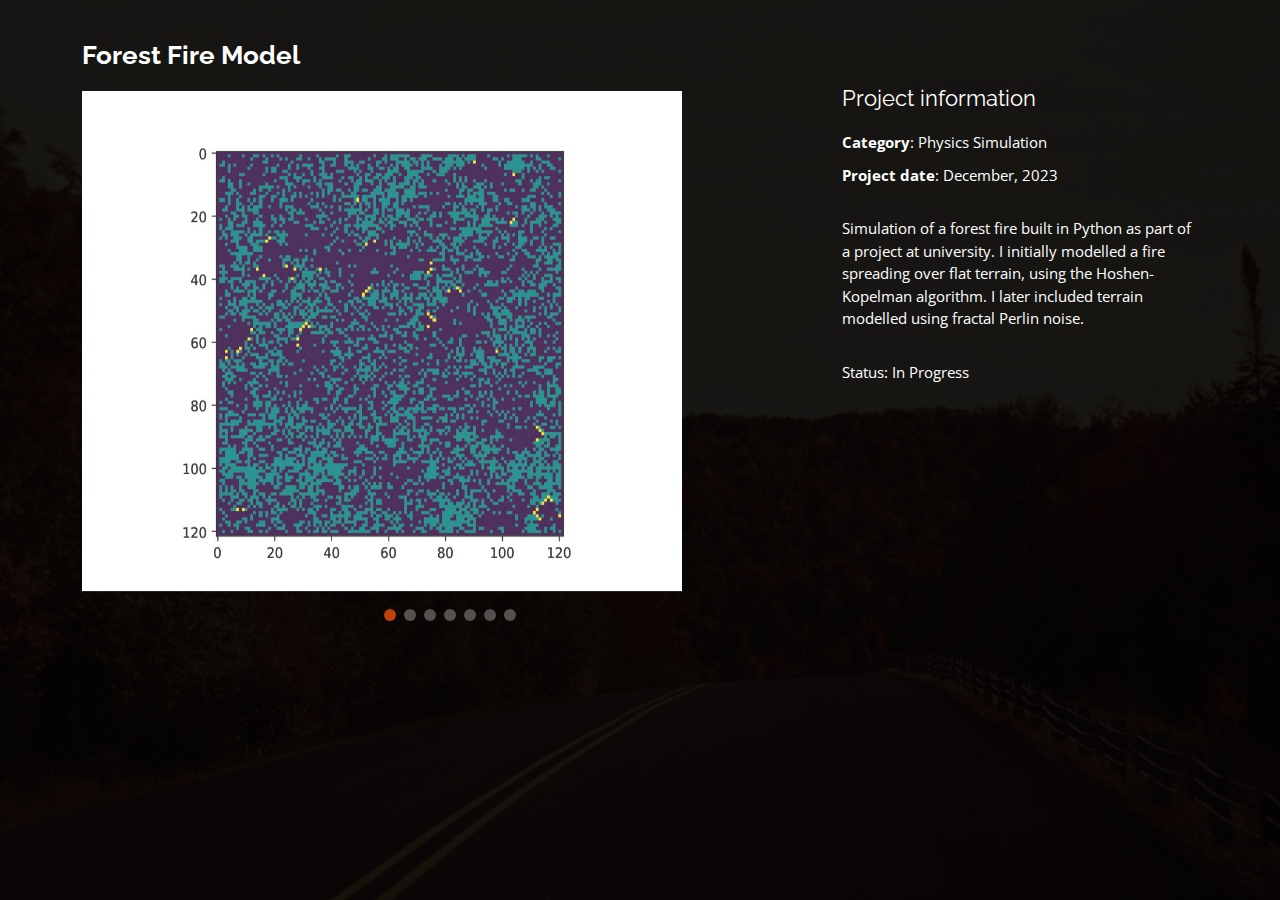
<file: portfolio-details1.html>
<!DOCTYPE html>
<html lang="en">

<head>
  <meta charset="utf-8">
  <meta content="width=device-width, initial-scale=1.0" name="viewport">

  <title>Portfolio Details - Autumnalwitch's Website</title>
  <meta content="" name="description">
  <meta content="" name="keywords">

  <!-- leafpics -->
  <link href="assets/img/leafpic.png" rel="icon">
  <link href="assets/img/apple-touch-icon.png" rel="apple-touch-icon">

  <!-- Google Fonts -->
  <link href="https://fonts.googleapis.com/css?family=Open+Sans:300,300i,400,400i,600,600i,700,700i|Raleway:300,300i,400,400i,500,500i,600,600i,700,700i|Poppins:300,300i,400,400i,500,500i,600,600i,700,700i" rel="stylesheet">

  <!-- Vendor CSS Files -->
  <link href="assets/vendor/bootstrap/css/bootstrap.min.css" rel="stylesheet">
  <link href="assets/vendor/bootstrap-icons/bootstrap-icons.css" rel="stylesheet">
  <link href="assets/vendor/boxicons/css/boxicons.min.css" rel="stylesheet">
  <link href="assets/vendor/glightbox/css/glightbox.min.css" rel="stylesheet">
  <link href="assets/vendor/remixicon/remixicon.css" rel="stylesheet">
  <link href="assets/vendor/swiper/swiper-bundle.min.css" rel="stylesheet">

  <!-- Template Main CSS File -->
  <link href="assets/css/style.css" rel="stylesheet">

  <!-- =======================================================
  * Template Name: Personal
  * Template URL: https://bootstrapmade.com/personal-free-resume-bootstrap-template/
  * Updated: Mar 17 2024 with Bootstrap v5.3.3
  * Author: BootstrapMade.com
  * License: https://bootstrapmade.com/license/
  ======================================================== -->
</head>

<body>

  <main id="main">

    <!-- ======= Portfolio Details ======= -->
    <div id="portfolio-details" class="portfolio-details">
      <div class="container">

        <div class="row">

          <div class="col-lg-8">
            <h2 class="portfolio-title">Forest Fire Model</h2>

            <div class="portfolio-details-slider swiper">
              <div class="swiper-wrapper align-items-center">

                <div class="swiper-slide">
                  <img src="assets/img/1717351855186-bacc46f4-8ebd-4f7b-abc2-5653b8dced14_1.jpg" width="600" height="500" alt="">
                </div>

                <div class="swiper-slide">
                  <img src="assets/img/1717351829039-91780b2d-9535-4120-b1b9-d39fc4d6d287_1.jpg" width="600" height="500" alt="">
                </div>

                <div class="swiper-slide">
                  <img src="assets/img/1717351921148-5b6ceb1c-126b-4600-83a1-fefb28a3705f_1.jpg" width="600" height="500" alt="">
                </div>

                <div class="swiper-slide">
                  <img src="assets/img/main-clusterplot_page-0001.jpg" width="600" height="500" alt="">
                </div>

                <div class="swiper-slide">
                  <img src="assets/img/ext-clusterplot_page-0001.jpg" width="600" height="500" alt="">
                </div>

                <div class="swiper-slide">
                  <img src="assets/img/main-treefire_page-0001.jpg" width="600" height="500" alt="">
                </div>

                <div class="swiper-slide">
                  <img src="assets/img/ext-treefire_page-0001.jpg" width="600" height="500" alt="">
                </div>

              </div>
              <div class="swiper-pagination"></div>
            </div>

          </div>

          <div class="col-lg-4 portfolio-info">
            <h3>Project information</h3>
            <ul>
              <li><strong>Category</strong>: Physics Simulation</li>
              <li><strong>Project date</strong>: December, 2023</li>
            </ul>

            <p>
              Simulation of a forest fire built in Python as part of a project at university. I initially modelled a fire spreading over flat terrain, using the Hoshen-Kopelman algorithm. I later included terrain modelled using fractal Perlin noise. 
            </p>
            <p>Status: In Progress</p>
          </div>

        </div>

        

      </div>
    </div><!-- End Portfolio Details -->

  </main><!-- End #main -->


  <!-- Vendor JS Files -->
  <script src="assets/vendor/purecounter/purecounter_vanilla.js"></script>
  <script src="assets/vendor/bootstrap/js/bootstrap.bundle.min.js"></script>
  <script src="assets/vendor/glightbox/js/glightbox.min.js"></script>
  <script src="assets/vendor/isotope-layout/isotope.pkgd.min.js"></script>
  <script src="assets/vendor/swiper/swiper-bundle.min.js"></script>
  <script src="assets/vendor/waypoints/noframework.waypoints.js"></script>
  <script src="assets/vendor/php-email-form/validate.js"></script>

  <!-- Template Main JS File -->
  <script src="assets/js/main.js"></script>

</body>

</html>
</file>
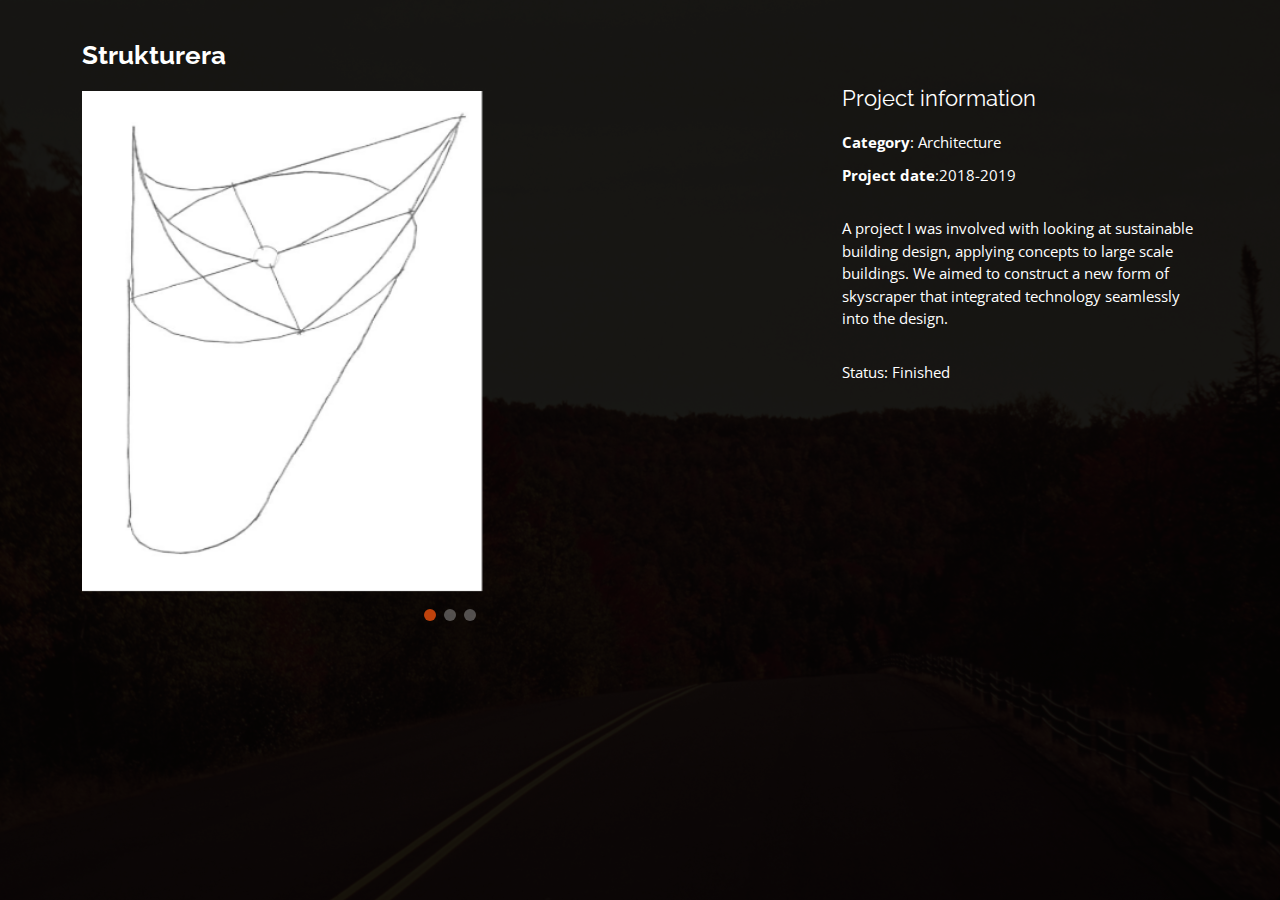
<file: portfolio-details3.html>
<!DOCTYPE html>
<html lang="en">

<head>
  <meta charset="utf-8">
  <meta content="width=device-width, initial-scale=1.0" name="viewport">

  <title>Portfolio Details - Autumnalwitch's Website</title>
  <meta content="" name="description">
  <meta content="" name="keywords">

  <!-- leafpics -->
  <link href="assets/img/leafpic.png" rel="icon">
  <link href="assets/img/apple-touch-icon.png" rel="apple-touch-icon">

  <!-- Google Fonts -->
  <link href="https://fonts.googleapis.com/css?family=Open+Sans:300,300i,400,400i,600,600i,700,700i|Raleway:300,300i,400,400i,500,500i,600,600i,700,700i|Poppins:300,300i,400,400i,500,500i,600,600i,700,700i" rel="stylesheet">

  <!-- Vendor CSS Files -->
  <link href="assets/vendor/bootstrap/css/bootstrap.min.css" rel="stylesheet">
  <link href="assets/vendor/bootstrap-icons/bootstrap-icons.css" rel="stylesheet">
  <link href="assets/vendor/boxicons/css/boxicons.min.css" rel="stylesheet">
  <link href="assets/vendor/glightbox/css/glightbox.min.css" rel="stylesheet">
  <link href="assets/vendor/remixicon/remixicon.css" rel="stylesheet">
  <link href="assets/vendor/swiper/swiper-bundle.min.css" rel="stylesheet">

  <!-- Template Main CSS File -->
  <link href="assets/css/style.css" rel="stylesheet">

  <!-- =======================================================
  * Template Name: Personal
  * Template URL: https://bootstrapmade.com/personal-free-resume-bootstrap-template/
  * Updated: Mar 17 2024 with Bootstrap v5.3.3
  * Author: BootstrapMade.com
  * License: https://bootstrapmade.com/license/
  ======================================================== -->
</head>

<body>

  <main id="main">

    <!-- ======= Portfolio Details ======= -->
    <div id="portfolio-details" class="portfolio-details">
      <div class="container">

        <div class="row">

          <div class="col-lg-8">
            <h2 class="portfolio-title">Strukturera</h2>

            <div class="portfolio-details-slider swiper">
              <div class="swiper-wrapper align-items-center">

                <div class="swiper-slide">
                  <img src="assets/img/portfolio/Screenshot 2024-06-03 at 16.38.35.png" width="400" height="500" alt="">
                </div>

                <div class="swiper-slide">
                  <img src="assets/img/portfolio/Screenshot 2024-06-03 at 16.38.01.png" width="600" height="500" alt="">
                </div>

                <div class="swiper-slide">
                  <img src="assets/img/portfolio/Screenshot 2024-06-03 at 16.37.40.png" width="600" height="500" alt="">
                </div>

              </div>
              <div class="swiper-pagination"></div>
            </div>

          </div>

          <div class="col-lg-4 portfolio-info">
            <h3>Project information</h3>
            <ul>
              <li><strong>Category</strong>: Architecture</li>
              <li><strong>Project date</strong>:2018-2019</li>
            </ul>

            <p>
              A project I was involved with looking at sustainable building design, applying concepts to large scale buildings. We aimed to construct a new form of skyscraper that integrated technology seamlessly into the design.    
            </p>
            <p>Status: Finished</p>
          </div>

        </div>

        

      </div>
    </div><!-- End Portfolio Details -->

  </main><!-- End #main -->


  <!-- Vendor JS Files -->
  <script src="assets/vendor/purecounter/purecounter_vanilla.js"></script>
  <script src="assets/vendor/bootstrap/js/bootstrap.bundle.min.js"></script>
  <script src="assets/vendor/glightbox/js/glightbox.min.js"></script>
  <script src="assets/vendor/isotope-layout/isotope.pkgd.min.js"></script>
  <script src="assets/vendor/swiper/swiper-bundle.min.js"></script>
  <script src="assets/vendor/waypoints/noframework.waypoints.js"></script>
  <script src="assets/vendor/php-email-form/validate.js"></script>

  <!-- Template Main JS File -->
  <script src="assets/js/main.js"></script>

</body>

</html>
</file>
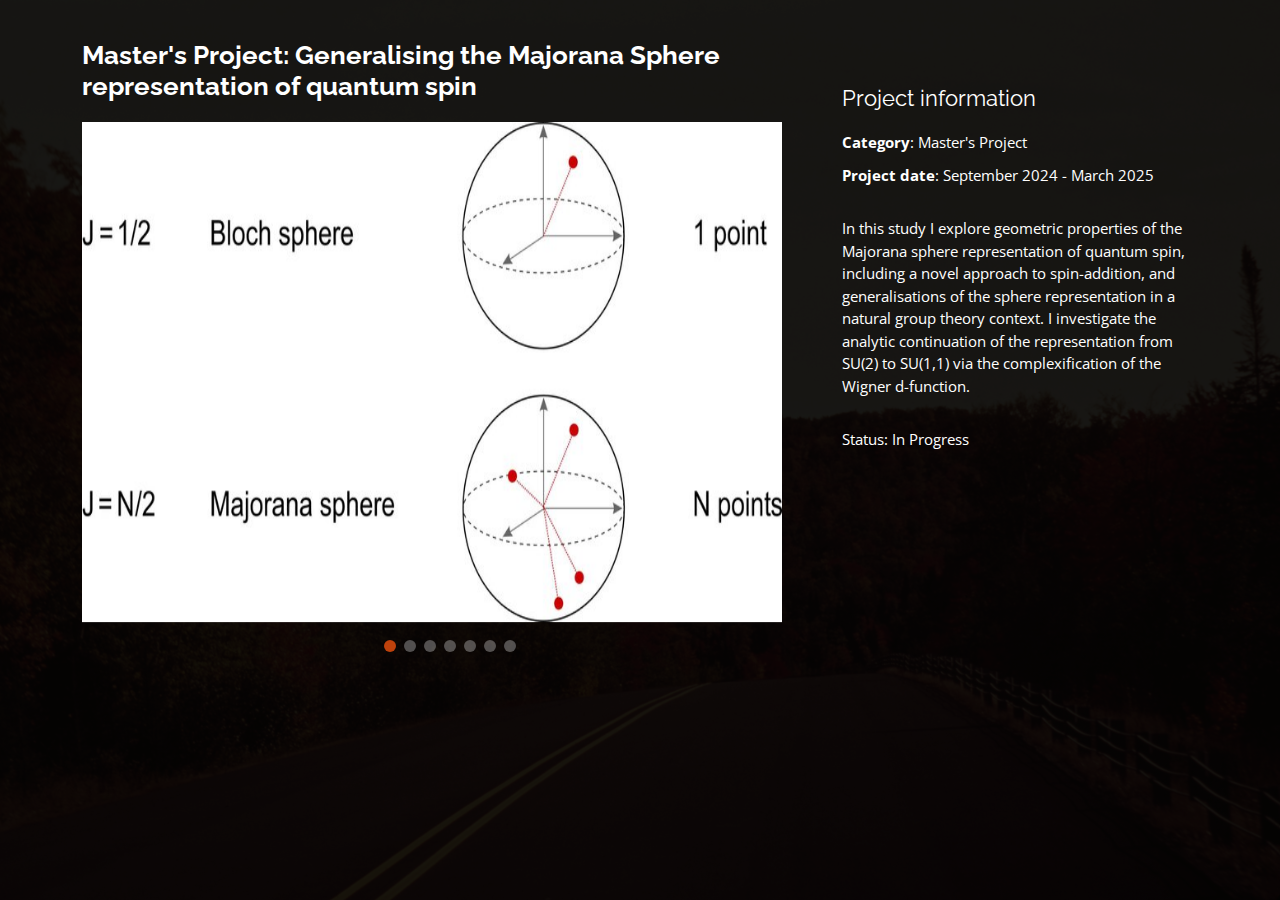
<file: portfolio-details4.html>
<!DOCTYPE html>
<html lang="en">

<head>
  <meta charset="utf-8">
  <meta content="width=device-width, initial-scale=1.0" name="viewport">

  <title>Portfolio Details - Autumnalwitch's Website</title>
  <meta content="" name="description">
  <meta content="" name="keywords">

  <!-- leafpics -->
  <link href="assets/img/leafpic.png" rel="icon">
  <link href="assets/img/apple-touch-icon.png" rel="apple-touch-icon">

  <!-- Google Fonts -->
  <link href="https://fonts.googleapis.com/css?family=Open+Sans:300,300i,400,400i,600,600i,700,700i|Raleway:300,300i,400,400i,500,500i,600,600i,700,700i|Poppins:300,300i,400,400i,500,500i,600,600i,700,700i" rel="stylesheet">

  <!-- Vendor CSS Files -->
  <link href="assets/vendor/bootstrap/css/bootstrap.min.css" rel="stylesheet">
  <link href="assets/vendor/bootstrap-icons/bootstrap-icons.css" rel="stylesheet">
  <link href="assets/vendor/boxicons/css/boxicons.min.css" rel="stylesheet">
  <link href="assets/vendor/glightbox/css/glightbox.min.css" rel="stylesheet">
  <link href="assets/vendor/remixicon/remixicon.css" rel="stylesheet">
  <link href="assets/vendor/swiper/swiper-bundle.min.css" rel="stylesheet">

  <!-- Template Main CSS File -->
  <link href="assets/css/style.css" rel="stylesheet">

  <!-- =======================================================
  * Template Name: Personal
  * Template URL: https://bootstrapmade.com/personal-free-resume-bootstrap-template/
  * Updated: Mar 17 2024 with Bootstrap v5.3.3
  * Author: BootstrapMade.com
  * License: https://bootstrapmade.com/license/
  ======================================================== -->
</head>

<body>

  <main id="main">

    <!-- ======= Portfolio Details ======= -->
    <div id="portfolio-details" class="portfolio-details">
      <div class="container">

        <div class="row">

          <div class="col-lg-8">
            <h2 class="portfolio-title">Master's Project: Generalising the Majorana Sphere representation of quantum spin</h2>

            <div class="portfolio-details-slider swiper">
              <div class="swiper-wrapper align-items-center">

                <div class="swiper-slide">
                  <img src="assets/img/Majorana-sphere-for-the-representation-of-a-J-N-2-angular-momentum.png" width="700" height="500" alt="">
                </div>

                <div class="swiper-slide">
                  <img src="assets/img/1717351829039-91780b2d-9535-4120-b1b9-d39fc4d6d287_1.jpg" width="600" height="500" alt="">
                </div>

                <div class="swiper-slide">
                  <img src="assets/img/1717351921148-5b6ceb1c-126b-4600-83a1-fefb28a3705f_1.jpg" width="600" height="500" alt="">
                </div>

                <div class="swiper-slide">
                  <img src="assets/img/main-clusterplot_page-0001.jpg" width="600" height="500" alt="">
                </div>

                <div class="swiper-slide">
                  <img src="assets/img/ext-clusterplot_page-0001.jpg" width="600" height="500" alt="">
                </div>

                <div class="swiper-slide">
                  <img src="assets/img/main-treefire_page-0001.jpg" width="600" height="500" alt="">
                </div>

                <div class="swiper-slide">
                  <img src="assets/img/ext-treefire_page-0001.jpg" width="600" height="500" alt="">
                </div>

              </div>
              <div class="swiper-pagination"></div>
            </div>

          </div>

          <div class="col-lg-4 portfolio-info">
            <h3>Project information</h3>
            <ul>
              <li><strong>Category</strong>: Master's Project</li>
              <li><strong>Project date</strong>: September 2024 - March 2025</li>
            </ul>

            <p>
                In this study I explore geometric properties of the Majorana sphere representation of quantum spin, including a novel approach to spin-addition, and generalisations of the sphere representation in a natural group theory context. I investigate the analytic continuation of the representation from SU(2) to SU(1,1) via the complexification of the Wigner d-function.
            </p>
            <p>Status: In Progress</p>
          </div>

        </div>

        

      </div>
    </div><!-- End Portfolio Details -->

  </main><!-- End #main -->


  <!-- Vendor JS Files -->
  <script src="assets/vendor/purecounter/purecounter_vanilla.js"></script>
  <script src="assets/vendor/bootstrap/js/bootstrap.bundle.min.js"></script>
  <script src="assets/vendor/glightbox/js/glightbox.min.js"></script>
  <script src="assets/vendor/isotope-layout/isotope.pkgd.min.js"></script>
  <script src="assets/vendor/swiper/swiper-bundle.min.js"></script>
  <script src="assets/vendor/waypoints/noframework.waypoints.js"></script>
  <script src="assets/vendor/php-email-form/validate.js"></script>

  <!-- Template Main JS File -->
  <script src="assets/js/main.js"></script>

</body>

</html>
</file>
<file: assets/css/style.css>
/**
* Template Name: Personal
* Template URL: https://bootstrapmade.com/personal-free-resume-bootstrap-template/
* Updated: Mar 17 2024 with Bootstrap v5.3.3
* Author: BootstrapMade.com
* License: https://bootstrapmade.com/license/
*/

/*--------------------------------------------------------------
# General
--------------------------------------------------------------*/
body {
  font-family: "Open Sans", sans-serif;
  background-color: #040404;
  color: #fff;
  position: relative;
  background: transparent;
}

.accent{color:#bf420c !important}

body::before {
  content: "";
  position: fixed;
  background: #040404 url("../img/bg.jpg") top right no-repeat;
  background-image: linear-gradient(0deg, rgba(0, 0, 0, 0.5), rgba(0, 0, 0, 0.5)), url("../img/bg.jpg");
  background-size: cover;
  left: 0;
  right: 0;
  top: 0;
  height: 100vh;
  z-index: -1;
}

@media (min-width: 1024px) {
  body::before {
    background-attachment: fixed;
  }
}

a {
  color: #bf420c;
  text-decoration: none;
}

a:hover {
  color: #f98527;
  text-decoration: none;
}

h1,
h2,
h3,
h4,
h5,
h6 {
  font-family: "Raleway", sans-serif;
}

/*--------------------------------------------------------------
# Header
--------------------------------------------------------------*/
#header {
  transition: ease-in-out 0.3s;
  position: relative;
  height: 100vh;
  display: flex;
  align-items: center;
  z-index: 997;
  overflow-y: auto;
}

#header * {
  transition: ease-in-out 0.3s;
}

#header h1 {
  font-size: 48px;
  margin: 0;
  padding: 0;
  line-height: 1;
  font-weight: 700;
  font-family: "Poppins", sans-serif;
}

#header h1 a,
#header h1 a:hover {
  color: #fff;
  line-height: 1;
  display: inline-block;
}

#header h2 {
  font-size: 24px;
  margin-top: 20px;
  color: rgba(255, 255, 255, 0.8);
}

#header h2 span {
  color: #fff;
  border-bottom: 2px solid #bf420c;
  padding-bottom: 6px;
}

#header img {
  padding: 0;
  margin: 0;
}

#header .social-links {
  margin-top: 40px;
  display: flex;
}

#header .social-links a {
  font-size: 16px;
  display: flex;
  justify-content: center;
  align-items: center;
  background: rgba(255, 255, 255, 0.1);
  color: #fff;
  line-height: 1;
  margin-right: 8px;
  border-radius: 50%;
  width: 40px;
  height: 40px;
}

#header .social-links a:hover {
  background: #bf420c;
}

@media (max-width: 992px) {
  #header h1 {
    font-size: 36px;
  }

  #header h2 {
    font-size: 20px;
    line-height: 30px;
  }

  #header .social-links {
    margin-top: 15px;
  }

  #header .container {
    display: flex;
    flex-direction: column;
    align-items: center;
  }
}

/* Header Top */
#header.header-top {
  height: 80px;
  position: fixed;
  left: 0;
  top: 0;
  right: 0;
  background: rgba(0, 0, 0, 0.6);
}

#header.header-top .social-links,
#header.header-top h2 {
  display: none;
}

#header.header-top h1 {
  margin-right: auto;
  font-size: 36px;
}

#header.header-top img {
  max-height: 60px;
  margin-right: 20px !important;
}

#header.header-top .container {
  display: flex;
  align-items: center;
}

#header.header-top .navbar {
  margin: 0;
}

@media (max-width: 768px) {
  #header.header-top {
    height: 60px;
  }

  #header.header-top h1 {
    font-size: 26px;
  }
}

/*--------------------------------------------------------------
# Navigation Menu
--------------------------------------------------------------*/
/**
* Desktop Navigation 
*/
.navbar {
  padding: 0;
  margin-top: 35px;
}

.navbar ul {
  margin: 0;
  padding: 0;
  display: flex;
  list-style: none;
  align-items: center;
}

.navbar li {
  position: relative;
}

.navbar li+li {
  margin-left: 30px;
}

.navbar a,
.navbar a:focus {
  display: flex;
  align-items: center;
  justify-content: space-between;
  padding: 0;
  font-family: "Poppins", sans-serif;
  font-size: 16px;
  font-weight: 400;
  color: rgba(255, 255, 255, 0.7);
  white-space: nowrap;
  transition: 0.3s;
}

.navbar a i,
.navbar a:focus i {
  font-size: 12px;
  line-height: 0;
  margin-left: 5px;
}

.navbar a:before {
  content: "";
  position: absolute;
  width: 0;
  height: 2px;
  bottom: -4px;
  left: 0;
  background-color: #bf420c;
  visibility: hidden;
  width: 0px;
  transition: all 0.3s ease-in-out 0s;
}

.navbar a:hover:before,
.navbar li:hover>a:before,
.navbar .active:before {
  visibility: visible;
  width: 25px;
}

.navbar a:hover,
.navbar .active,
.navbar .active:focus,
.navbar li:hover>a {
  color: #fff;
}

/**
* Mobile Navigation 
*/
.mobile-nav-toggle {
  color: #fff;
  font-size: 28px;
  cursor: pointer;
  display: none;
  line-height: 0;
  transition: 0.5s;
  position: fixed;
  right: 15px;
  top: 15px;
}

@media (max-width: 991px) {
  .mobile-nav-toggle {
    display: block;
  }

  .navbar ul {
    display: none;
  }
}

.navbar-mobile {
  position: fixed;
  overflow: hidden;
  top: 0;
  right: 0;
  left: 0;
  bottom: 0;
  background: rgba(0, 0, 0, 0.6);
  transition: 0.3s;
  z-index: 999;
  margin-top: 0;
}

.navbar-mobile .mobile-nav-toggle {
  position: absolute;
  top: 15px;
  right: 15px;
}

.navbar-mobile ul {
  display: block;
  position: absolute;
  top: 55px;
  right: 15px;
  bottom: 45px;
  left: 15px;
  padding: 10px 0;
  overflow-y: auto;
  transition: 0.3s;
  border: 2px solid rgba(255, 255, 255, 0.2);
}

.navbar-mobile li {
  padding: 12px 20px;
}

.navbar-mobile li+li {
  margin: 0;
}

.navbar-mobile a,
.navbar-mobile a:focus {
  font-size: 16px;
  position: relative;
}

/*--------------------------------------------------------------
# Sections General
--------------------------------------------------------------*/
section {
  overflow: hidden;
  position: absolute;
  width: 100%;
  top: 140px;
  bottom: 100%;
  opacity: 0;
  transition: ease-in-out 0.4s;
  z-index: 2;
}

section.section-show {
  top: 100px;
  bottom: auto;
  opacity: 1;
  padding-bottom: 45px;
}

section .container {
  background: rgba(0, 0, 0, 0.6);
  padding: 30px;
}

@media (max-width: 768px) {
  section {
    top: 120px;
  }

  section.section-show {
    top: 80px;
  }
}

.section-title h2 {
  font-size: 14px;
  font-weight: 500;
  padding: 0;
  line-height: 1px;
  margin: 0 0 20px 0;
  letter-spacing: 2px;
  text-transform: uppercase;
  color: #aaaaaa;
  font-family: "Poppins", sans-serif;
}

.section-title h2::after {
  content: "";
  width: 120px;
  height: 1px;
  display: inline-block;
  background: #bf420c;
  margin: 4px 10px;
}

.section-title p {
  margin: 0;
  margin: -15px 0 15px 0;
  font-size: 36px;
  font-weight: 700;
  text-transform: uppercase;
  font-family: "Poppins", sans-serif;
  color: #fff;
}

/*--------------------------------------------------------------
# About
--------------------------------------------------------------*/
.about-me .content h3 {
  font-weight: 700;
  font-size: 26px;
  color: #bf420c;
}

.about-me .content ul {
  list-style: none;
  padding: 0;
}

.about-me .content ul li {
  margin-bottom: 20px;
  display: flex;
  align-items: center;
}

.about-me .content ul strong {
  margin-right: 10px;
}

.about-me .content ul i {
  font-size: 16px;
  margin-right: 5px;
  color: #bf420c;
  line-height: 0;
}

.about-me .content p:last-child {
  margin-bottom: 0;
}

/*--------------------------------------------------------------
# Counts
--------------------------------------------------------------*/
.counts {
  padding: 70px 0 60px;
}

.counts .count-box {
  padding: 30px 30px 25px 30px;
  width: 100%;
  position: relative;
  text-align: center;
  background: rgba(255, 255, 255, 0.08);
}

.counts .count-box i {
  position: absolute;
  top: -25px;
  left: 50%;
  transform: translateX(-50%);
  font-size: 24px;
  background: rgba(255, 255, 255, 0.1);
  padding: 12px;
  color: #bf420c;
  border-radius: 50px;
  line-height: 0;
}

.counts .count-box span {
  font-size: 36px;
  display: block;
  font-weight: 600;
  color: #fff;
}

.counts .count-box p {
  padding: 0;
  margin: 0;
  font-family: "Raleway", sans-serif;
  font-size: 14px;
}

/*--------------------------------------------------------------
# Skills
--------------------------------------------------------------*/
.skills .progress {
  height: 60px;
  display: block;
  background: none;
  border-radius: 0;
}

.skills .progress .skill {
  padding: 10px 0;
  margin: 0;
  text-transform: uppercase;
  display: block;
  font-weight: 600;
  font-family: "Poppins", sans-serif;
  color: #fff;
}

.skills .progress .skill .val {
  float: right;
  font-style: normal;
}

.skills .progress-bar-wrap {
  background: rgba(255, 255, 255, 0.2);
}

.skills .progress-bar {
  width: 1px;
  height: 10px;
  transition: 0.9s;
  background-color: #bf420c;
}

/*--------------------------------------------------------------
# Interests
--------------------------------------------------------------*/
.interests .icon-box {
  display: flex;
  align-items: center;
  padding: 20px;
  background: rgba(255, 255, 255, 0.08);
  transition: ease-in-out 0.3s;
}

.interests .icon-box img {
  font-size: 32px;
  padding-right: 10px;
  line-height: 1;
}

.interests .icon-box h3 {
  font-weight: 700;
  margin: 0;
  padding: 0;
  line-height: 1;
  font-size: 16px;
  color: #fff;
}

.interests .icon-box:hover {
  background: rgba(255, 255, 255, 0.12);
}

/*--------------------------------------------------------------
# Testimonials
--------------------------------------------------------------*/
.testimonials .testimonials-carousel,
.testimonials .testimonials-slider {
  overflow: hidden;
}

.testimonials .testimonial-item {
  box-sizing: content-box;
  min-height: 320px;
}

.testimonials .testimonial-item .testimonial-img {
  width: 90px;
  border-radius: 50%;
  margin: -40px 0 0 40px;
  position: relative;
  z-index: 2;
  border: 6px solid rgba(255, 255, 255, 0.12);
}

.testimonials .testimonial-item h3 {
  font-size: 18px;
  font-weight: bold;
  margin: 10px 0 5px 45px;
  color: #fff;
}

.testimonials .testimonial-item h4 {
  font-size: 14px;
  color: #999;
  margin: 0 0 0 45px;
}

.testimonials .testimonial-item .quote-icon-left,
.testimonials .testimonial-item .quote-icon-right {
  color: rgba(255, 255, 255, 0.25);
  font-size: 26px;
}

.testimonials .testimonial-item .quote-icon-left {
  display: inline-block;
  left: -5px;
  position: relative;
}

.testimonials .testimonial-item .quote-icon-right {
  display: inline-block;
  right: -5px;
  position: relative;
  top: 10px;
}

.testimonials .testimonial-item p {
  font-style: italic;
  margin: 0 15px 0 15px;
  padding: 20px 20px 60px 20px;
  background: rgba(255, 255, 255, 0.1);
  position: relative;
  border-radius: 6px;
  position: relative;
  z-index: 1;
}

.testimonials .swiper-pagination {
  margin-top: 20px;
  position: relative;
}

.testimonials .swiper-pagination .swiper-pagination-bullet {
  width: 12px;
  height: 12px;
  opacity: 1;
  background-color: rgba(255, 255, 255, 0.3);
}

.testimonials .swiper-pagination .swiper-pagination-bullet-active {
  background-color: #bf420c;
}

/*--------------------------------------------------------------
# Resume
--------------------------------------------------------------*/
.resume .resume-title {
  font-size: 26px;
  font-weight: 700;
  margin-top: 20px;
  margin-bottom: 20px;
  color: #fff;
}

.resume .resume-item {
  padding: 0 0 20px 20px;
  margin-top: -2px;
  border-left: 2px solid rgba(255, 255, 255, 0.2);
  position: relative;
}

.resume .resume-item h4 {
  line-height: 18px;
  font-size: 18px;
  font-weight: 600;
  text-transform: uppercase;
  font-family: "Poppins", sans-serif;
  color: #bf420c;
  margin-bottom: 10px;
}

.resume .resume-item h5 {
  font-size: 16px;
  background: rgba(255, 255, 255, 0.15);
  padding: 5px 15px;
  display: inline-block;
  font-weight: 600;
  margin-bottom: 10px;
}

.resume .resume-item ul {
  padding-left: 20px;
}

.resume .resume-item ul li {
  padding-bottom: 10px;
}

.resume .resume-item:last-child {
  padding-bottom: 0;
}

.resume .resume-item::before {
  content: "";
  position: absolute;
  width: 16px;
  height: 16px;
  border-radius: 50px;
  left: -9px;
  top: 0;
  background: #bf420c;
  border: 2px solid #bf420c;
}


/*--------------------------------------------------------------
# Portfolio
--------------------------------------------------------------*/
.portfolio .portfolio-item {
  margin-bottom: 30px;
}

.portfolio #portfolio-flters {
  padding: 0;
  margin: 0 auto 15px auto;
  list-style: none;
  text-align: center;
  border-radius: 50px;
  padding: 2px 15px;
}

.portfolio #portfolio-flters li {
  cursor: pointer;
  display: inline-block;
  padding: 8px 16px 10px 16px;
  font-size: 14px;
  font-weight: 600;
  line-height: 1;
  text-transform: uppercase;
  color: #fff;
  background: rgba(255, 255, 255, 0.1);
  margin: 0 3px 10px 3px;
  transition: all 0.3s ease-in-out;
  border-radius: 4px;
}

.portfolio #portfolio-flters li:hover,
.portfolio #portfolio-flters li.filter-active {
  background: #18d26e;
}

.portfolio #portfolio-flters li:last-child {
  margin-right: 0;
}

.portfolio .portfolio-wrap {
  transition: 0.3s;
  position: relative;
  overflow: hidden;
  z-index: 1;
  background: rgba(0, 0, 0, 0.6);
}

.portfolio .portfolio-wrap::before {
  content: "";
  background: rgba(0, 0, 0, 0.6);
  position: absolute;
  left: 30px;
  right: 30px;
  top: 30px;
  bottom: 30px;
  transition: all ease-in-out 0.3s;
  z-index: 2;
  opacity: 0;
}

.portfolio .portfolio-wrap .portfolio-info {
  opacity: 0;
  position: absolute;
  top: 0;
  left: 0;
  right: 0;
  bottom: 0;
  text-align: center;
  z-index: 3;
  transition: all ease-in-out 0.3s;
  display: flex;
  flex-direction: column;
  justify-content: center;
  align-items: center;
}

.portfolio .portfolio-wrap .portfolio-info::before {
  display: block;
  content: "";
  width: 48px;
  height: 48px;
  position: absolute;
  top: 35px;
  left: 35px;
  border-top: 3px solid #fff;
  border-left: 3px solid #fff;
  transition: all 0.5s ease 0s;
  z-index: 9994;
}

.portfolio .portfolio-wrap .portfolio-info::after {
  display: block;
  content: "";
  width: 48px;
  height: 48px;
  position: absolute;
  bottom: 35px;
  right: 35px;
  border-bottom: 3px solid #fff;
  border-right: 3px solid #fff;
  transition: all 0.5s ease 0s;
  z-index: 9994;
}

.portfolio .portfolio-wrap .portfolio-info h4 {
  font-size: 20px;
  color: #fff;
  font-weight: 600;
}

.portfolio .portfolio-wrap .portfolio-info p {
  color: #ffffff;
  font-size: 14px;
  text-transform: uppercase;
  padding: 0;
  margin: 0;
}

.portfolio .portfolio-wrap .portfolio-links {
  text-align: center;
  z-index: 4;
}

.portfolio .portfolio-wrap .portfolio-links a {
  color: #fff;
  margin: 0 2px;
  font-size: 28px;
  display: inline-block;
  transition: 0.3s;
}

.portfolio .portfolio-wrap .portfolio-links a:hover {
  color: #63eda3;
}

.portfolio .portfolio-wrap:hover::before {
  top: 0;
  left: 0;
  right: 0;
  bottom: 0;
  opacity: 1;
}

.portfolio .portfolio-wrap:hover .portfolio-info {
  opacity: 1;
}

.portfolio .portfolio-wrap:hover .portfolio-info::before {
  top: 15px;
  left: 15px;
}

.portfolio .portfolio-wrap:hover .portfolio-info::after {
  bottom: 15px;
  right: 15px;
}

/*--------------------------------------------------------------
# Portfolio Details
--------------------------------------------------------------*/
.portfolio-details {
  padding-top: 20px;
  background: rgba(0, 0, 0, 0.8);
  position: fixed;
  left: 0;
  right: 0;
  top: 0;
  bottom: 0;
  overflow-y: auto;
}

.portfolio-details .container {
  padding-top: 20px;
  padding-bottom: 40px;
}

.portfolio-details .portfolio-title {
  font-size: 26px;
  font-weight: 700;
  margin-bottom: 20px;
}

.portfolio-details .portfolio-info {
  padding-top: 45px;
}

.portfolio-details .portfolio-info h3 {
  font-size: 22px;
  font-weight: 400;
  margin-bottom: 20px;
}

.portfolio-details .portfolio-info ul {
  list-style: none;
  padding: 0;
  font-size: 15px;
}

.portfolio-details .portfolio-info ul li+li {
  margin-top: 10px;
}

.portfolio-details .portfolio-info p {
  font-size: 15px;
  padding: 15px 0 0 0;
}

@media (max-width: 992px) {
  .portfolio-details .portfolio-info {
    padding-top: 20px;
  }
}

.portfolio-details .swiper-pagination {
  margin-top: 20px;
  position: relative;
}

.portfolio-details .swiper-pagination .swiper-pagination-bullet {
  width: 12px;
  height: 12px;
  opacity: 1;
  background-color: rgba(255, 255, 255, 0.3);
}

.portfolio-details .swiper-pagination .swiper-pagination-bullet-active {
  background-color: #bf420c;
}

/*--------------------------------------------------------------
# Contact
--------------------------------------------------------------*/
.contact .info-box {
  color: #444444;
  padding: 20px;
  width: 100%;
  background: rgba(255, 255, 255, 0.08);
}

.contact .info-box i.bx {
  font-size: 24px;
  color: #bf420c;
  border-radius: 50%;
  padding: 14px;
  float: left;
  background: rgba(255, 255, 255, 0.1);
}

.contact .info-box h3 {
  font-size: 20px;
  color: rgba(255, 255, 255, 0.5);
  font-weight: 700;
  margin: 10px 0 8px 68px;
}

.contact .info-box p {
  padding: 0;
  color: #fff;
  line-height: 24px;
  font-size: 14px;
  margin: 0 0 0 68px;
}

.contact .info-box .social-links {
  margin: 5px 0 0 68px;
  display: flex;
}

.contact .info-box .social-links a {
  font-size: 18px;
  display: inline-block;
  color: #fff;
  line-height: 1;
  margin-right: 12px;
  transition: 0.3s;
}

.contact .info-box .social-links a:hover {
  color: #bf420c;
}

.contact .php-email-form {
  padding: 30px;
  background: rgba(255, 255, 255, 0.08);
}

.contact .php-email-form .error-message {
  display: none;
  background: rgba(255, 255, 255, 0.08);
  background: #ed3c0d;
  text-align: left;
  padding: 15px;
  font-weight: 600;
}

.contact .php-email-form .error-message br+br {
  margin-top: 25px;
}

.contact .php-email-form .sent-message {
  display: none;
  background: rgba(255, 255, 255, 0.08);
  background: #bf420c;
  text-align: center;
  padding: 15px;
  font-weight: 600;
}

.contact .php-email-form .loading {
  display: none;
  background: rgba(255, 255, 255, 0.08);
  text-align: center;
  padding: 15px;
}

.contact .php-email-form .loading:before {
  content: "";
  display: inline-block;
  border-radius: 50%;
  width: 24px;
  height: 24px;
  margin: 0 10px -6px 0;
  border: 3px solid #bf420c;
  border-top-color: #eee;
  animation: animate-loading 1s linear infinite;
}

.contact .php-email-form input,
.contact .php-email-form textarea {
  border-radius: 0;
  box-shadow: none;
  font-size: 14px;
  background: rgba(255, 255, 255, 0.08);
  border: 0;
  transition: 0.3s;
  color: #fff;
}

.contact .php-email-form input:focus,
.contact .php-email-form textarea:focus {
  background-color: rgba(255, 255, 255, 0.11);
}

.contact .php-email-form input::-moz-placeholder,
.contact .php-email-form textarea::-moz-placeholder {
  color: rgba(255, 255, 255, 0.3);
  opacity: 1;
}

.contact .php-email-form input::placeholder,
.contact .php-email-form textarea::placeholder {
  color: rgba(255, 255, 255, 0.3);
  opacity: 1;
}

.contact .php-email-form input {
  padding: 10px 15px;
}

.contact .php-email-form textarea {
  padding: 12px 15px;
}

.contact .php-email-form button[type=submit] {
  background: #bf420c;
  border: 0;
  padding: 10px 30px;
  color: #fff;
  transition: 0.4s;
  border-radius: 4px;
}

.contact .php-email-form button[type=submit]:hover {
  background: #bf420c;
}

@keyframes animate-loading {
  0% {
    transform: rotate(0deg);
  }

  100% {
    transform: rotate(360deg);
  }
}
</file>
